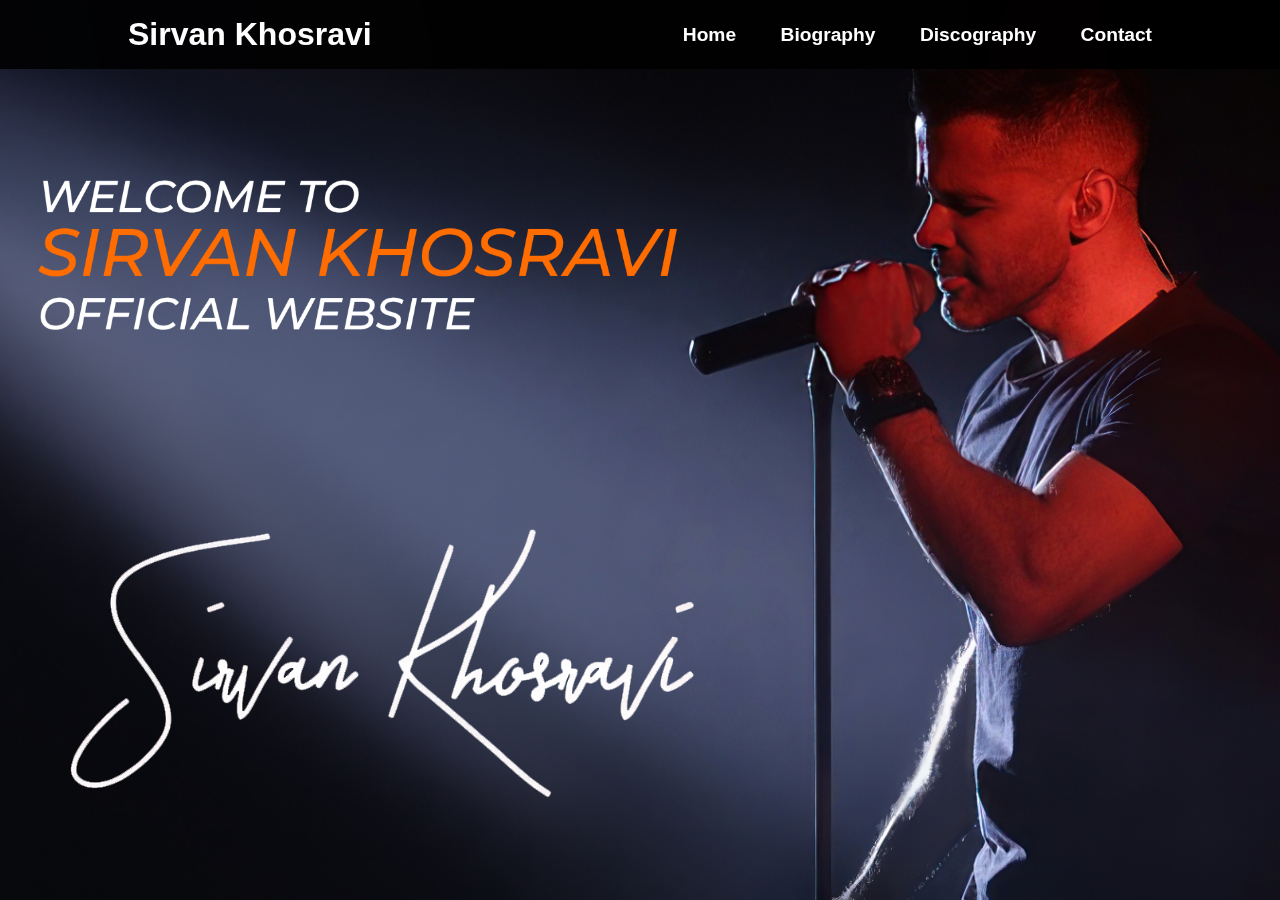
<file: index.html>
<!DOCTYPE html>
<html lang="en">
  <head>
    <meta charset="UTF-8" />
    <meta name="viewport" content="width=device-width, initial-scale=1.0" />
    <title>Sirvan Khosravi Official Website</title>
    <link rel="icon" href="icon.png" />
    <link rel="stylesheet" href="style.css" />
    <link
      href="https://unpkg.com/boxicons@2.1.4/css/boxicons.min.css"
      rel="stylesheet"
    />
  </head>

  <body>
    <header>
      <a href="index.html" class="logo">Sirvan Khosravi</a>
      <input type="checkbox" id="check" />
      <label for="check" class="icon">
        <i class="bx bx-menu" id="menu-icon"></i>
        <i class="bx bx-x" id="close-icon"></i>
      </label>
      <nav class="navbar">
        <a href="index.html">Home</a>
        <a href="../Biography/index.html">Biography</a>
        <a href="../Discography/index.html">Discography</a>
        <a href="../Contact/index.html">Contact</a>
      </nav>
    </header>
    <section>
      <img id="pc-title" src="title1.png" alt="" />
      <img id="mobile-title" src="title2.png" alt="" />
      <img id="signature" src="signature.png" alt="" />
    </section>
  </body>
</html>
</file>
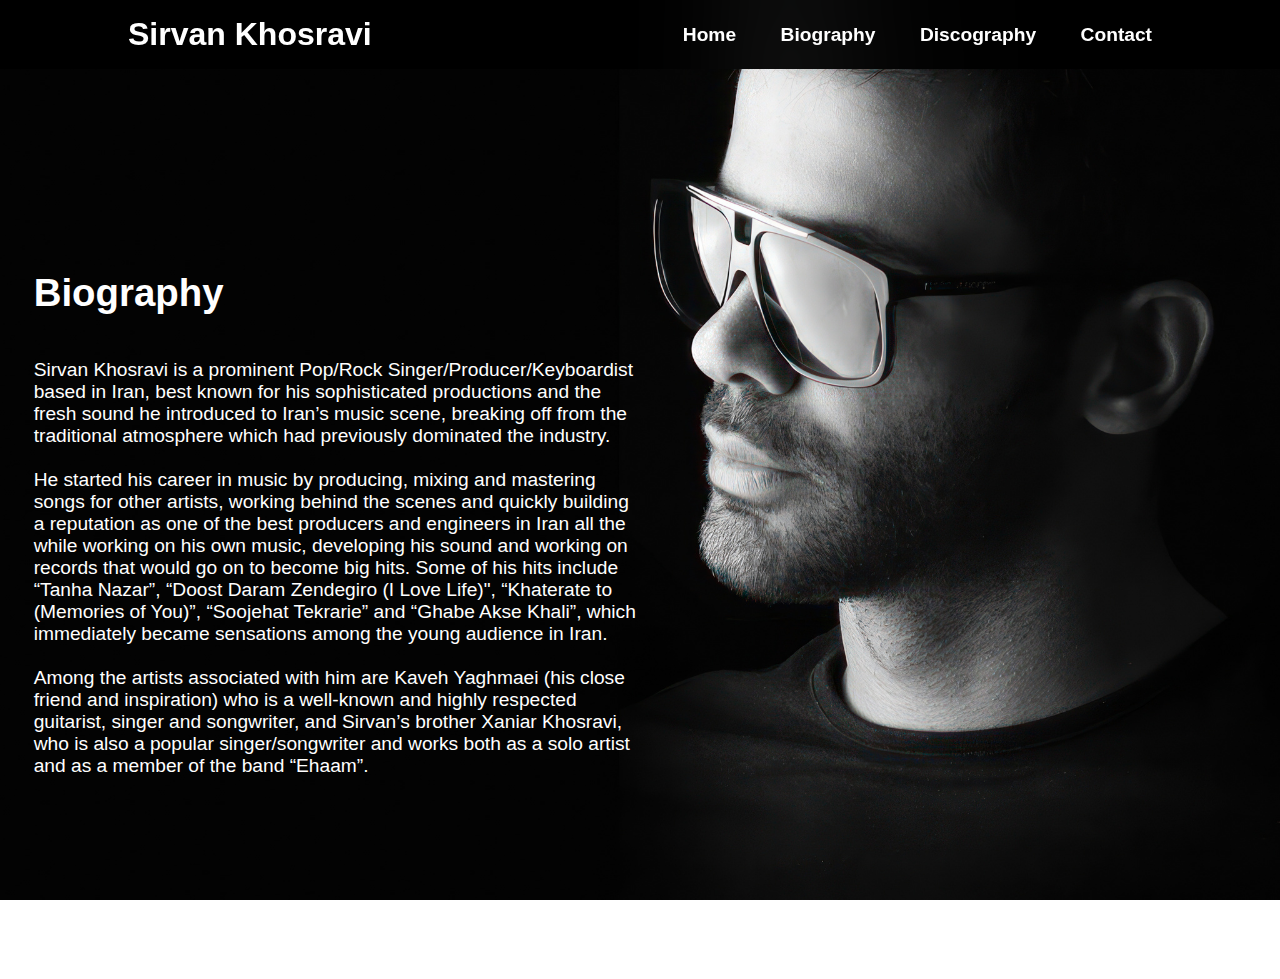
<file: Biography/index.html>
<!DOCTYPE html>
<html lang="en">
  <head>
    <meta charset="UTF-8" />
    <meta name="viewport" content="width=device-width, initial-scale=1.0" />
    <title>Sirvan Khosravi Official Website</title>
    <link rel="icon" href="icon.png" />
    <link rel="stylesheet" href="style.css" />
    <link
      href="https://unpkg.com/boxicons@2.1.4/css/boxicons.min.css"
      rel="stylesheet"
    />
  </head>

  <body>
    <header>
      <a href="../index.html" class="logo">Sirvan Khosravi</a>
      <input type="checkbox" id="check" />
      <label for="check" class="icon">
        <i class="bx bx-menu" id="menu-icon"></i>
        <i class="bx bx-x" id="close-icon"></i>
      </label>
      <nav class="navbar">
        <a href="../index.html">Home</a>
        <a href="../Biography/index.html">Biography</a>
        <a href="../Discography/index.html">Discography</a>
        <a href="../Contact/index.html">Contact</a>
      </nav>
    </header>
    <section>
      <div class="bio-content">
        <div class="bio-text">
          <h1>Biography</h1>
          <br />
          <br />
          <p>
            Sirvan Khosravi is a prominent Pop/Rock Singer/Producer/Keyboardist
            based in Iran, best known for his sophisticated productions and the
            fresh sound he introduced to Iran’s music scene, breaking off from
            the traditional atmosphere which had previously dominated the
            industry.
          </p>
          <br />
          <p>
            He started his career in music by producing, mixing and mastering
            songs for other artists, working behind the scenes and quickly
            building a reputation as one of the best producers and engineers in
            Iran all the while working on his own music, developing his sound
            and working on records that would go on to become big hits. Some of
            his hits include “Tanha Nazar”, “Doost Daram Zendegiro (I Love
            Life)", “Khaterate to (Memories of You)”, “Soojehat Tekrarie” and
            “Ghabe Akse Khali”, which immediately became sensations among the
            young audience in Iran.
          </p>
          <br />
          <p>
            Among the artists associated with him are Kaveh Yaghmaei (his close
            friend and inspiration) who is a well-known and highly respected
            guitarist, singer and songwriter, and Sirvan’s brother Xaniar
            Khosravi, who is also a popular singer/songwriter and works both as
            a solo artist and as a member of the band “Ehaam”.
          </p>
        </div>
        <div class="bio-pic"></div>
      </div>
    </section>
  </body>
</html>
</file>
<file: style.css>
@import url("https://fonts.googleapis.com/css2?family=Montserrat&display=swap");

* {
  margin: 0;
  padding: 0;
  text-decoration: none;
  box-sizing: border-box;
  font-family: Arial, Helvetica, sans-serif;
}

body {
  background-image: url(bg2.jpg);
  background-position: center;
  background-repeat: no-repeat;
  background-size: cover;
  background-attachment: fixed;
  font-family: Arial, Helvetica, sans-serif;
}

header {
  position: fixed;
  top: 0;
  left: 0;
  width: 100%;
  padding: 1rem 10%;
  background-color: rgba(0, 0, 0, 0.82);
  backdrop-filter: blur(50px);
  color: white;
  display: flex;
  justify-content: space-between;
  align-items: center;
  z-index: 100;
  position: sticky;
}

.logo {
  font-size: 2rem;
  font-weight: 600;
  color: white;
}

.navbar a {
  font-size: 1.2rem;
  color: white;
  font-weight: 600;
  margin-left: 2.5rem;
}

.navbar a:hover {
  color: orangered;
}

#check {
  display: none;
}

.icon {
  position: absolute;
  right: 5%;
  font-size: 2.8rem;
  color: white;
  cursor: pointer;
  display: none;
}

.home-content {
  width: 100%;
  height: 100vh;
  font-family: "Montserrat", sans-serif;
  color: white;
  text-transform: uppercase;
}

.home-content h1 {
  font-size: 4rem;
  position: absolute;
  top: 20%;
  left: 5%;
}

.home-content h2 {
  font-size: 6rem;
  position: absolute;
  top: 25%;
  left: 5%;
  color: orangered;
}

.home-content h3 {
  font-size: 4rem;
  position: absolute;
  top: 34%;
  left: 5%;
}

#mobile-title {
  display: none;
}

#pc-title {
  width: 45%;
  position: absolute;
  top: 20%;
  left: 3%;
}

#signature {
  width: 35%;
  position: absolute;
  bottom: 5%;
  left: 5%;
}

@media (max-width: 1280px) {
  #mobile-title {
    display: none;
  }

  #pc-title {
    width: 50%;
    position: absolute;
    top: 20%;
    left: 3%;
  }

  #signature {
    width: 50%;
    position: absolute;
    bottom: 10%;
    left: 5%;
  }
}

@media (max-width: 1025px) {
  header {
    padding: 1rem 5%;
  }

  .logo {
    font-size: 1.5rem;
    font-weight: 600;
    color: white;
  }

  .navbar a {
    font-size: 1.1rem;
    color: white;
    font-weight: 600;
    margin-left: 2.5rem;
  }

  #mobile-title {
    display: none;
  }

  #pc-title {
    width: 60%;
    position: absolute;
    top: 20%;
    left: 3%;
  }

  #signature {
    width: 60%;
    position: absolute;
    bottom: 10%;
    left: 5%;
  }
}

@media (max-width: 768px) {
  body {
    background-image: url(bg1.jpg);
    background-position: center;
    background-repeat: no-repeat;
    background-size: cover;
    background-attachment: fixed;
  }

  .icon {
    display: block;
    display: inline-flex;
  }

  #check:checked ~ .icon #menu-icon {
    display: none;
  }

  #check:checked ~ .icon #close-icon {
    display: block;
  }

  .icon #close-icon {
    display: none;
  }
  .navbar {
    position: absolute;
    top: 100%;
    left: 0;
    width: 100%;
    height: 0;
    background-color: rgba(0, 0, 0, 0.82);
    backdrop-filter: blur(50px);
    color: white;
    transition: 0.3s ease;
    overflow: hidden;
  }

  .navbar a {
    display: block;
    margin: 1.5rem 0;
    text-align: center;
  }

  #check:checked ~ .navbar {
    height: 13rem;
  }
  #mobile-title {
    width: 90%;
    display: block;
    position: absolute;
    top: 55%;
    left: 50%;
    transform: translate(-50%, -50%);
  }

  #pc-title {
    display: none;
  }

  #signature {
    width: 65%;
    display: block;
    position: absolute;
    top: 90%;
    left: 50%;
    transform: translate(-50%, -50%);
  }
}
</file>
<file: Biography/style.css>
* {
  margin: 0;
  padding: 0;
  text-decoration: none;
  box-sizing: border-box;
  font-family: Arial, Helvetica, sans-serif;
}

body {
  background-image: url(bg4.jpg);
  background-position: center;
  background-repeat: no-repeat;
  background-size: cover;
  background-attachment: fixed;
  font-family: Arial, Helvetica, sans-serif;
}

header {
  position: fixed;
  top: 0;
  left: 0;
  width: 100%;
  padding: 1rem 10%;
  background-color: rgba(0, 0, 0, 0.82);
  backdrop-filter: blur(50px);
  color: white;
  display: flex;
  justify-content: space-between;
  align-items: center;
  z-index: 100;
  position: sticky;
}

.logo {
  font-size: 2rem;
  font-weight: 600;
  color: white;
}

.navbar a {
  font-size: 1.2rem;
  color: white;
  font-weight: 600;
  margin-left: 2.5rem;
}

.navbar a:hover {
  color: orangered;
}

#check {
  display: none;
}

.icon {
  position: absolute;
  right: 5%;
  font-size: 2.8rem;
  color: white;
  cursor: pointer;
  display: none;
}

.bio-content {
  width: 100%;
  height: 100vh;
  display: grid;
  grid-template-columns: 2fr 1.8fr;
}

.bio-text {
  color: white;
  font-size: 1.2rem;
  margin: 30% 5%;
}

@media (max-width: 1025px) {
  header {
    padding: 1rem 5%;
  }

  .logo {
    font-size: 1.5rem;
    font-weight: 600;
    color: white;
  }

  .navbar a {
    font-size: 1.1rem;
    color: white;
    font-weight: 600;
    margin-left: 2.5rem;
  }

  .bio-text {
    color: white;
    font-size: 1rem;
    margin: 30% 5%;
    padding-top: 10%;
  }
}

@media (max-width: 768px) {
  body {
    background-image: url(bg4.jpg);
  }
  .icon {
    display: block;
    display: inline-flex;
  }

  #check:checked ~ .icon #menu-icon {
    display: none;
  }

  #check:checked ~ .icon #close-icon {
    display: block;
  }

  .icon #close-icon {
    display: none;
  }
  .navbar {
    position: absolute;
    top: 100%;
    left: 0;
    width: 100%;
    height: 0;
    background-color: rgba(0, 0, 0, 0.82);
    backdrop-filter: blur(50px);
    color: white;
    transition: 0.3s ease;
    overflow: hidden;
  }

  .navbar a {
    display: block;
    margin: 1.5rem 0;
    text-align: center;
  }

  #check:checked ~ .navbar {
    height: 13rem;
  }
  .bio-content {
    grid-template-columns: 1fr;
  }

  .bio-text {
    color: white;
    font-size: 1rem;
    margin: 30% 5%;
    padding-top: 10%;
  }

  body {
    backdrop-filter: blur(30px);
  }
}
</file>
